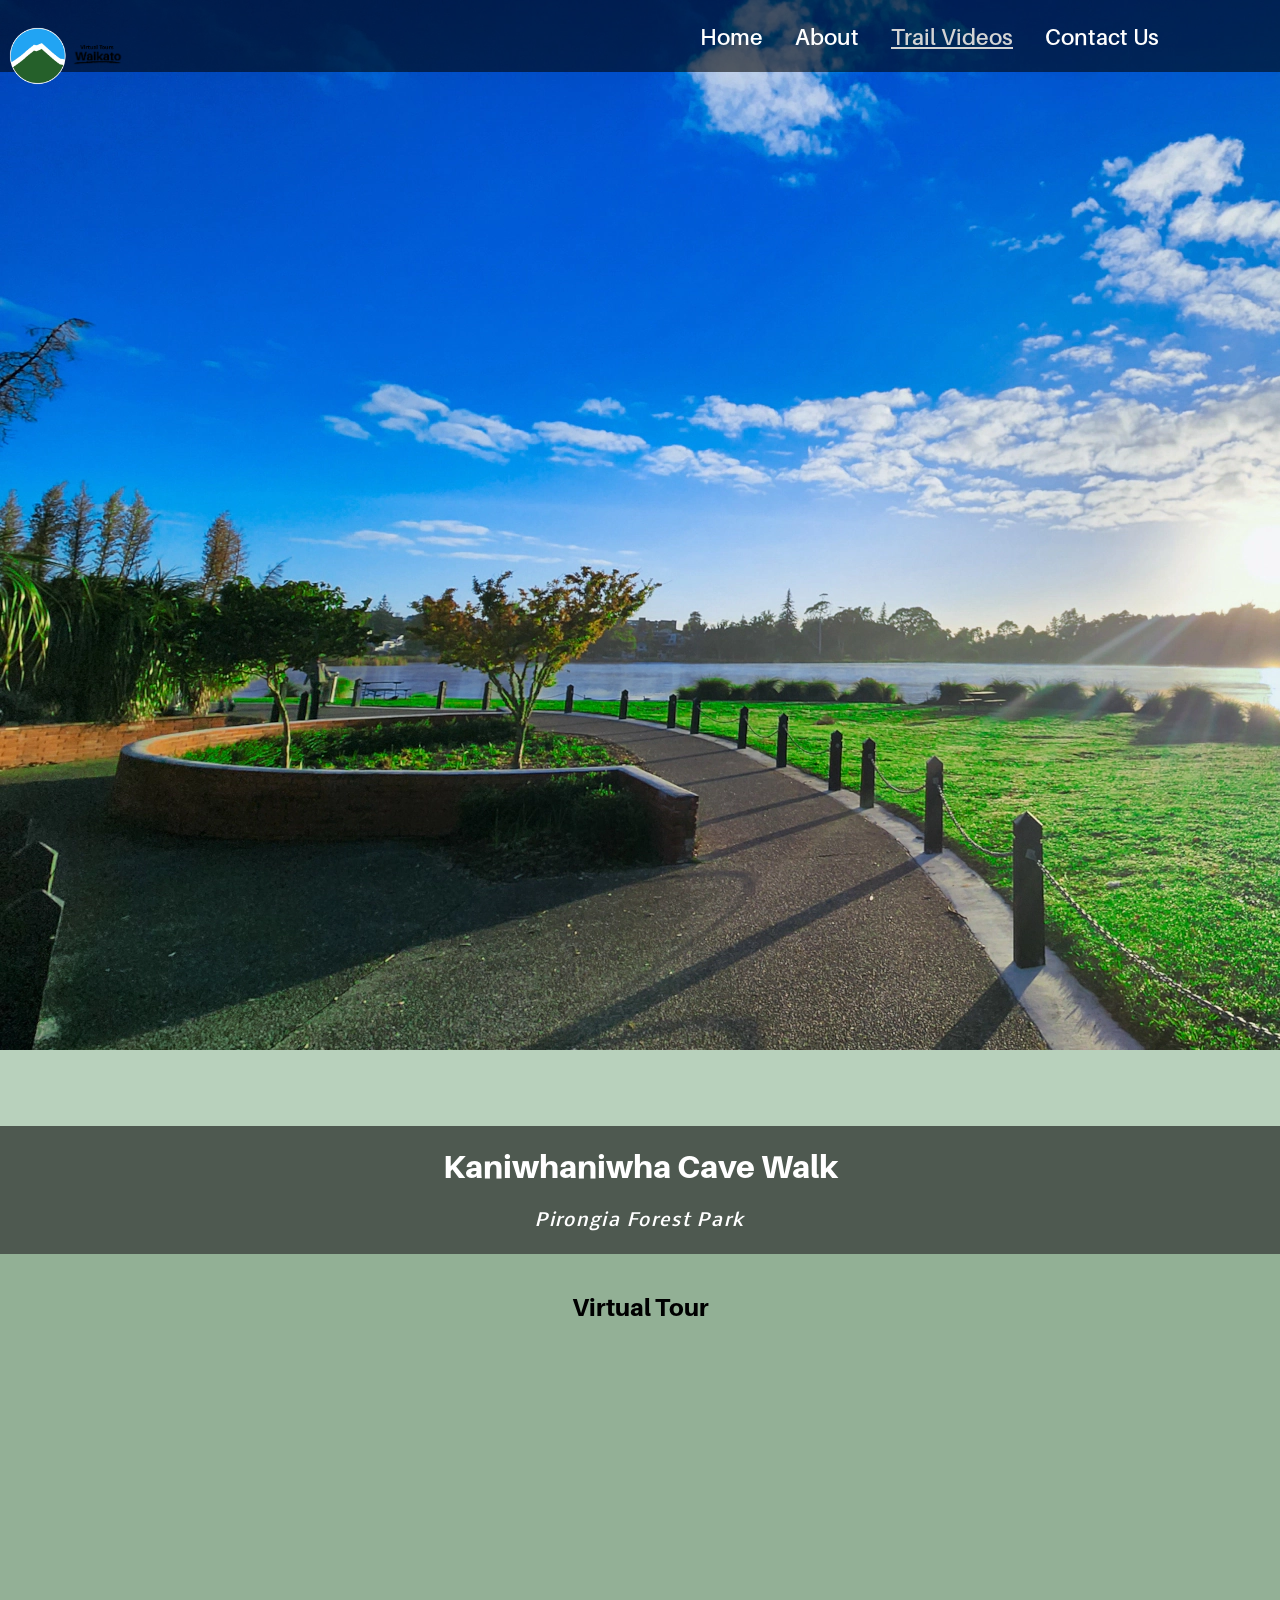
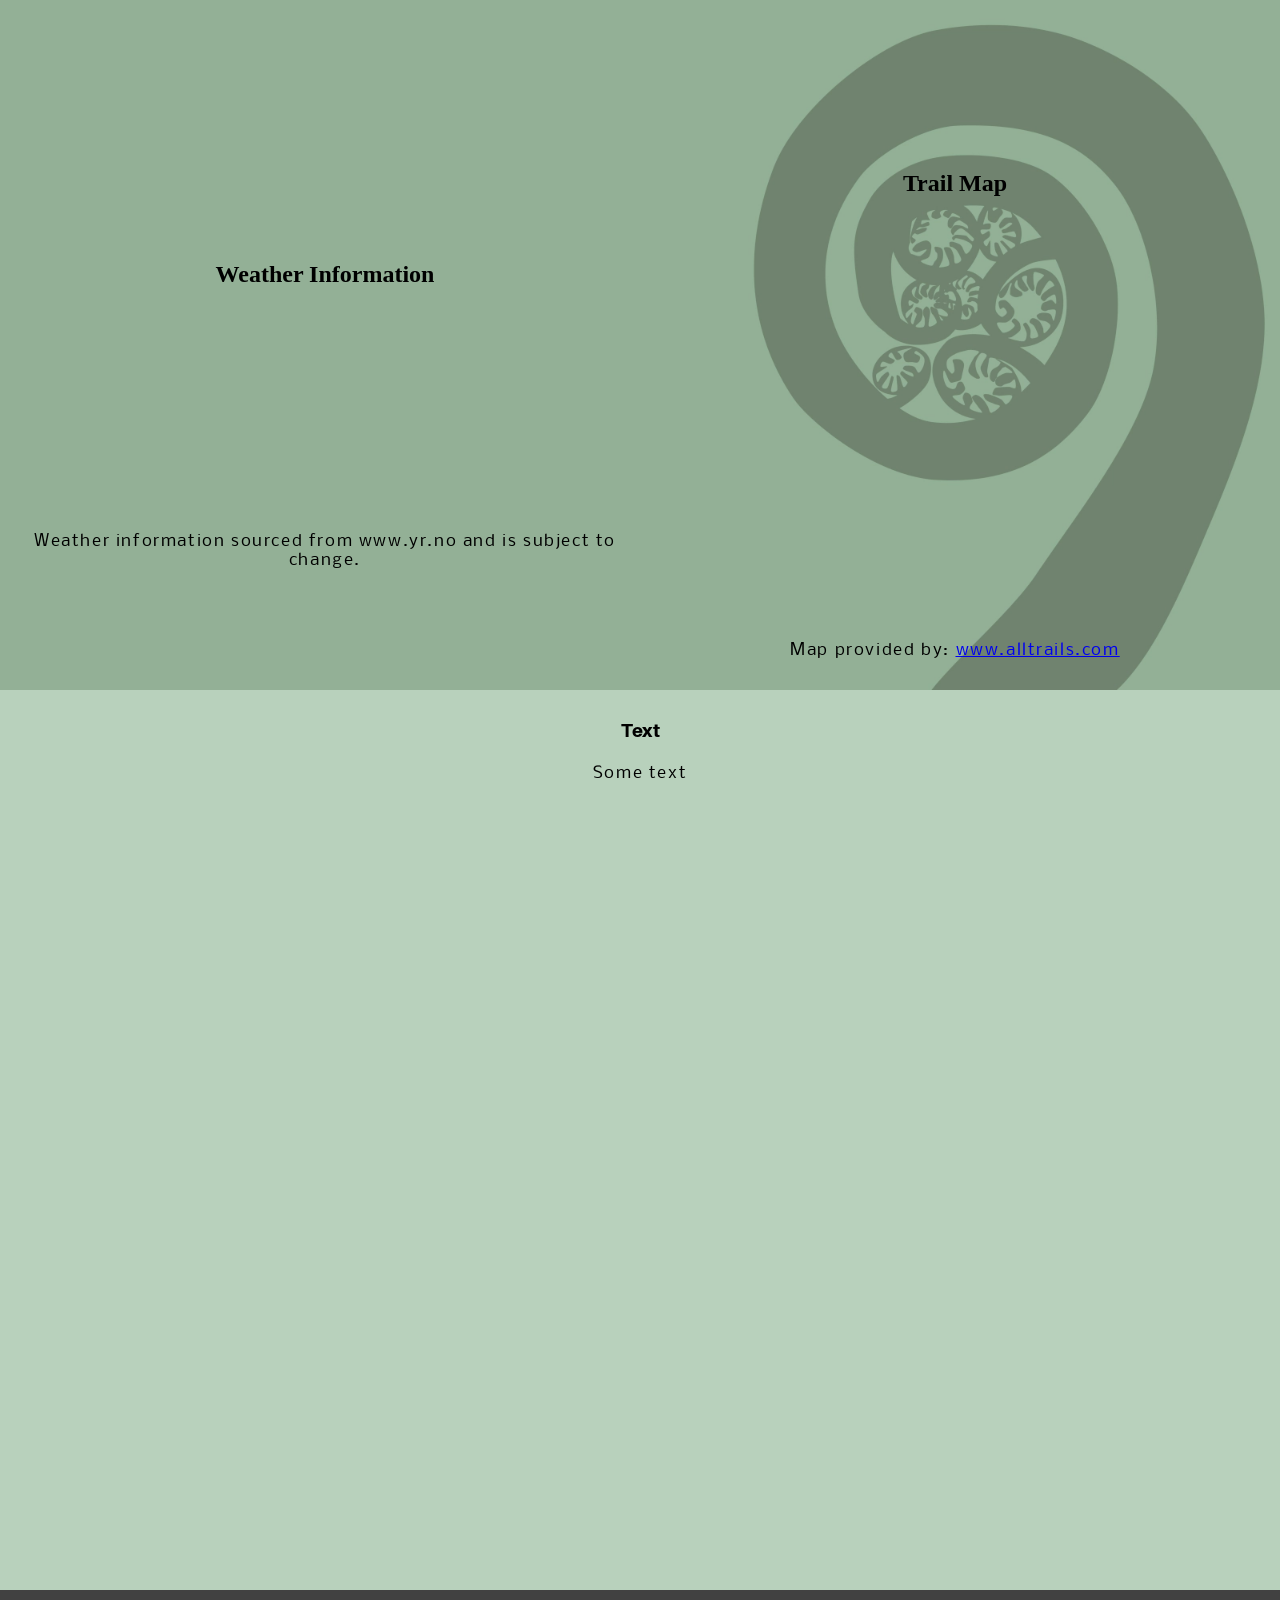
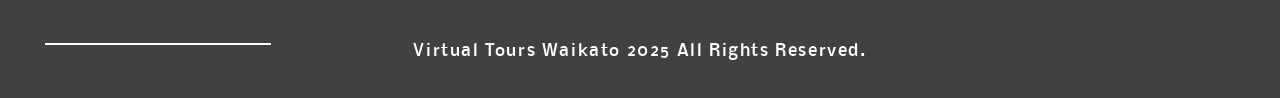
<file: walkOne.html>
<!Doctype html>
<html lang="en>">
    <head>
        <title>Kaniwhaniwha Cave Walk</title>
        <meta charset="UTF-8">
        <meta name="viewport" content="width=device-width, initial-scale=1.0" />
        <link rel="stylesheet" href="css/styles.css">
    </head>
    <body>
        <img src="images/Ham_Lake_1.webp" class="background">
        <div class="content-wrapper">
            
            <div class="top-nav">
                <div class="nav-image">
                    <img src="images/Logo400.webp" alt="Virtual Tours Waikato Logo">
                    <img src="images/Waikato_TextB.png" alt="Virtual Tours Waikato">
                </div>
                <a href="index.html">Home</a>
                <a href="about.html">About</a>
                <a href="videos.html" class="active">Trail Videos</a>
                <a href="contact.html">Contact Us</a>
            </div>
            <div class="header">
                    <div class="logo">
                        <h1 class="show">Kaniwhaniwha Cave Walk</h1>
                        <p>Pirongia Forest Park</p>
                    </div>
            </div>
            <div class="section">
                <div class="flex-container wide">
                    <h2 class="videos">Virtual Tour</h2>
                    <iframe width="660" height="415" src="https://www.youtube.com/embed/Gx48ieoB7_0?si=S-WtvIYRSiI9zPl1" title="YouTube video player" frameborder="0" allow="accelerometer; autoplay; clipboard-write; encrypted-media; gyroscope; picture-in-picture; web-share" referrerpolicy="strict-origin-when-cross-origin" allowfullscreen></iframe>

                </div>
                <div class="flex-container-2">
                    <div>
                        <h2 class="videos">Weather Information</h2>
                        <iframe id="widget-iframe" width="560px" height="200px"
 src="https://www.yr.no/en/content/2-6240720/table.html" allowtransparency="true" style="border:none"></iframe>
                        <p>Weather information sourced from www.yr.no and is subject to change.</p>
                    </div>
                    <div>
                        <h2 class="videos">Trail Map</h2>
                        <iframe class="alltrails" src="https://www.alltrails.com/widget/trail/new-zealand/waikato/nikau-walk-and-kaniwhaniwha-cave" width="100%" height="400" frameborder="0" scrolling="no" marginheight="0" marginwidth="0" title="AllTrails: Trail Guides and Maps for Hiking, Camping, and Running"></iframe>
                        <p>Map provided by: <a href="https://www.alltrails.com">www.alltrails.com</a></p>
                    </div>
                </div>
            </div>
                
            </div>
            <div class="section-picture-view">
                <div class="flex-container wide">
                    <h3 class="home-page">Text</h3>
                    <p>Some text</p>
                </div>
            </div>
        </div>
        <div class="footer">
            <div class="white-line">
            </div>
            <p>Virtual Tours Waikato 2025 All Rights Reserved.</p>
        </div>
        <script src="javascript/imagescript.js"></script>
    </body>
</html>
</file>
<file: css/styles.css>
@font-face {
    font-family: 'Aileron-Local';
    src: url(../fonts/Aileron-Heavy.otf);
}
@font-face {
    font-family: 'Aileron-Local-SemiB';
    src: url(../fonts/Aileron-SemiBold.otf);
    font-weight: bold;
}
@font-face {
    font-family: 'Aileron-Local';
    src: url(../fonts/Aileron-BoldItalic.otf);
    font-weight: bold;
    font-style: italic;
}
@font-face {
    font-family: 'Bebas-Local';
    src: url(../fonts/BebasNeue-Regular.ttf);
}
@font-face {
    font-family: 'Nobile Regular';
    font-style: normal;
    font-weight: normal;
    src: local('Nobile Regular'), url('../fonts/Nobile-Regular.woff') format('woff');
    }
    

    @font-face {
    font-family: 'Nobile Italic';
    font-style: normal;
    font-weight: normal;
    src: local('Nobile Italic'), url('../fonts/Nobile-Italic.woff') format('woff');
    }
    

    @font-face {
    font-family: 'Nobile Medium';
    font-style: normal;
    font-weight: normal;
    src: local('Nobile Medium'), url('../fonts/Nobile-Medium.woff') format('woff');
    }
    

    @font-face {
    font-family: 'Nobile Medium Italic';
    font-style: normal;
    font-weight: normal;
    src: local('Nobile Medium Italic'), url('../fonts/Nobile-MediumItalic.woff') format('woff');
    }
    

    @font-face {
    font-family: 'Nobile Bold';
    font-style: normal;
    font-weight: normal;
    src: local('Nobile Bold'), url('../fonts/Nobile-Bold.woff') format('woff');
    }
    

    @font-face {
    font-family: 'Nobile Bold Italic';
    font-style: normal;
    font-weight: normal;
    src: local('Nobile Bold Italic'), url('../fonts/Nobile-BoldItalic.woff') format('woff');
    }
@keyframes slide-in {
    from {
        translate: 100% 0;
        scale: 200% 1;
        opacity: 0;
    }
      
    to {
        translate: 0 0;
        scale: 100% 1;
        opacity: 1;
    }
}
@keyframes fade {
    from {opacity: 0}
    to {opacity: 1}
  }
@keyframes fade-out {
    from {opacity: 1}
    to {opacity: 0}
  }
* {
    box-sizing: border-box;
    scroll-behavior: smooth;
}
circle {
    fill: rgb(0, 0, 0);
    transition: 1s;
}
svg#Layer_1:hover{
    transform: scale(1.1);
}
circle:hover{
    fill: rgb(111, 111, 111);
}
body {
    margin: 0px;
    background: #b8d1bc;
    width: 100%;
    max-width: 100%;
}
body p{
    font-family: 'Nobile Regular';
    padding: 4px;
    letter-spacing: 0.1em;
    line-height: 1.2em;
}
.hide {
    display: none;
}
picture.background img{
    position: fixed;
    top: 0;
    left: 0;
    object-fit: contain;
    width: 100vw;
    z-index: -1;
}
div.content-wrapper {
    width: 100%;
}
div.top-nav a.nav-link{
    font-size: 16px;
}
div.top-nav {
    display: flex;
    column-gap: 2em;
    justify-content: left;
    align-items: center;
    flex-wrap: nowrap;
    padding: 8px;
    /* background: #547e58;  */
    background: rgba(0, 0, 0, 0.574);
    height: 4.5em;
    width:100%;
    position: absolute;
    top:0;
    transition: 2s;
}
div.top-nav:hover{
    background: #2f2f2f;
}
div.nav-image{
    margin-right: 30em; 
    display: grid;
    grid-template-columns: 1fr 2fr;
}

div.nav-image img {
    height: 60px;
    width: auto;
    object-fit: contain;
    margin-top: 2.5em;
}
div.nav-image img.nav-text{
    float: left;
    height: 140px;
    width: auto;
    object-fit: contain;
    margin-top: 0;
}
div.top-nav a{
    color: rgb(255, 255, 255);
    display: block;
    font-size: 1.4em;
    text-decoration: none;
    transition: 1s;
    font-family: 'Aileron-Local-SemiB';
    font-weight: bold;
}
div.top-nav a:hover{
    text-decoration: underline;
    color:rgb(220, 220, 220);
}
div.top-nav a.active {
    text-decoration: underline;
    color:rgb(212, 212, 212);
}
div.header {
    margin-top: 4.5em;
    height: fit-content;
    overflow: hidden;
    background-position: center;
    background-size: cover;
    
}
div.cta-button{
    margin-left: auto;
    margin-right: auto;
    width: 100%;
    height: 350px;
    justify-content: center;
    align-items: center;
    display: flex;
}
div.logo a{
    font-family: 'Aileron-Local-SemiB';
    background: linear-gradient(to left, #ffffff 50%, #547e58 50%) right;
    background-size: 200% 100%;
    color: #25602a;
    text-decoration: none;
    border-radius: 10px;
    padding: 16px;
    font-size: 1.5em;
    transition: 1s ease;
    border: none;
}
div.logo a:hover{
    cursor: pointer;
    background-position: left;
    color: white;
}
div.logo{
    margin-top: 0;
    margin-left: auto;
    margin-right: auto;
    width: auto;
    text-align: center;
    align-content: center;
    color: rgb(255, 255, 255);
    background: rgba(0, 0, 0, 0.574);
    box-shadow: 0 10px 30px 40px rgba(0, 0, 0, 0.574);
    
}
div.logo p{
    font-size: 1.1em;
    font-family: 'Nobile Medium';
    font-style: italic;
}
div.logo h1.hide{
    display: none;
}
div.logo h1.show{
       font-family: 'Aileron-Local';
       font-size: 2em;
}
div.logo h2{
       font-size: 3em;
       font-family: 'Aileron-Local';
       font-weight: bold;
       font-style: italic;
}
div.hero-image.pirongia{
    background-image: url("../images/Pir_hero.webp");
    background-position: center;
}
div.hero-image.taitua {
    background-image: url("../images/Arb_hero.webp");
    background-position: right;
}
div.hero-image.pakahakaha {
    background-image: url("../images/thames_hero.webp");
}
div.hero-image.kahikatea {
    background-image: url("../images/Kahikatea_hero_1920.webp");
    background-position: center;
}
div.hero-image{
    margin-left: auto;
    margin-right: auto;
    width: 100%;
    height: 50vh;
    overflow: hidden;
}
div.hero-image div.logo{
    margin-top: 4.5em;
    box-shadow: 0px 20px 13px 0px rgba(0, 0, 0, 0.574);
}
div.slideshow-container{
    text-align: center;
    width: 60%;
    position: relative;
    margin-left: auto;
    margin-right: auto;
    padding: 12px;
    background: #00000054;
    border-radius: 4px;
}
div.flex-container div.slideshow-container a.a-button{
    font-family: 'Aileron-Local-SemiB';
    background: linear-gradient(to left, #ffffff 50%, #547e58 50%) right;
    background-size: 200% 100%;
    color: #25602a;
    text-decoration: none;
    border-radius: 10px;
    padding: 16px;
    font-size: 1.5em;
    width: 15em;
    height: 2.5em;
    transition: 1s ease;
    border: none;
}
div.flex-container div.slideshow-container a.a-button:hover{
    cursor: pointer;
    background-position: left;
    color: black;
}
div.slideshow-container p{
    color: rgb(0, 0, 0);
    margin-left: 2em;
    margin-right: 2em;
    font-size: 1em;
    transition: 2s;
    font-weight: bold;
}
div.slideshow-container p.small{
    font-size: 1em;
    font-family: 'Aileron-Local';
}
.mySlides1, .mySlides2 {
    display: none;
}
div.side-by-side {
    display: grid;
    grid-template-columns: 1fr;
}
div.side-by-side picture img {
    border-radius: 2px;
    border: 2px black solid;
    width: 400px;
    height: 400px;
    align-items: center;
    object-fit: cover;
}
.slide-in {
    animation-duration: 3s;
    animation-name: fade;
}
.prev, .next {
    cursor: pointer;
    position: absolute;
    background-color: #000000;
    top: 50%;
    width: 2em;
    height: 2em;
    margin-top: 0px;
    padding: 4px;
    color: rgb(255, 255, 255);
    font-weight: bold;
    font-size: 18px;
    transition: 0.6s ease;
    border-radius: 50%;
    user-select: none;
}
.next {
    right: 4px;
    border-radius: 50%;
}
.prev {
    left: 4px;
    border-radius: 50%;
}
.prev:hover, .next:hover {
    background-color: #3f3f3f;
}
div.section{
    width: 100%;
    background: #92b095;
    background-image: url("../images/koru.webp");
    background-position: bottom 0px right 0px;
    background-size:contain;
    background-repeat: no-repeat;
    color: #ffffff;
    height: fit-content;
    padding: 10px;
}

.section-picture-view {
    height: 100vh;
    background: transparent;
}
div.background-wrapper{
    background: #92b095;
    background-image: url("../images/koru.webp");
    background-position: bottom 0px right 0px;
    background-size:contain;
    background-repeat: no-repeat;
    
    height: fit-content;
}
div.section-cards {
    display: grid;
    grid-template-columns: 1fr 1fr;
    row-gap: 1.5em;
    column-gap: 3em;
    background: transparent;
    color: #ffffff;
    padding: 30px;
    min-height: 100vh;
}

div.flex-container {
    text-align: center;
    padding: 10px;
    width: 70%;
    margin-left: auto;
    margin-right: auto;
}
div.flex-container.wide{
    width: 100%;
}
div.flex-container.wide > div.thumbnail img{
    width: 700px;
    height: 394px;
}
div.thumbnail-pic img{
    width: 700px;
    height: auto;
}
div.flex-container.wide iframe{
    width: 700px;
    height: 394px;
}
div.flex-container img{
    width: 80%;
    height: auto;
    border: 2px solid black;
}
div.flex-container button{
    font-family: 'Aileron-Local-SemiB';
    background: linear-gradient(to left, #ffffff 50%, #547e58 50%) right;
    background-size: 200% 100%;
    color: #25602a;
    text-decoration: none;
    border-radius: 10px;
    padding: 16px;
    font-size: 1.5em;
    width: 20em;
    height: 2.5em;
    transition: 1s ease;
    border: none;
}
div.flex-container a.a-button{
    font-family: 'Aileron-Local-SemiB';
    background: linear-gradient(to left, #ffffff 50%, #547e58 50%) right;
    background-size: 200% 100%;
    display: inline-block;
    color: #25602a;
    border-radius: 10px;
    width: 12em;
    font-size: 1em;
    padding: 8px;
    transition: 1s ease;
    text-decoration: none;
}
div.flex-container a.a-button:hover{
    cursor: pointer;
    background-position: left;
    color: black;
}
div.flex-container a.a-button.margin-increase{
    display: inline-block;
    margin-top: 2em;
    width: 200px;
}
div.flex-container-2{
    display: grid;
    grid-template-columns: 1fr 1fr;
    gap: 1em;
    padding: 0 8px;
    text-align: center;
    color: black;
    align-items: center;
}
div.i-frame{
    width: 70%;
    margin-right: auto;
    margin-left: auto;
    
}
a.link-arrow {
    font-size: 2em;
    font-family: 'Aileron-Local';
    font-weight: bold;
    color: black;
    text-align: center;
    transition: 0.8s;

}
.link-arrow p {
    display: inline-block;
    transition: 0.4s ease-in;
}
a.link-arrow:hover {
    color: #414141;
}
.link-arrow:hover p {
    transform: translateX(50%);
    color: #414141;
}
h2.home-page {
    color: black;
    text-decoration: none;
    font-size: 3em;
    text-decoration: none;
}
div.flex-container p{
    font-family: 'Nobile Regular';
    color: black;
}
div.flex-container ul{
    display: inline-block;
    margin-left: auto;
    margin-right: auto;
    text-align: left;
    color: black;
    list-style-position: inside;
    font-family: 'Nobile Regular';
}
div.flex-container h3, div.flex-container h2 {
    color: black;
    font-weight: bold;
    font-family: 'Aileron-Local';
}
.one{
    width: 40%;
}
div.no-background {
    background-image: none;
    background: #00000039;
    color: rgb(255, 255, 255);
}
div.form-container{
    text-align: center;
    width: 55%;
    position: relative;
    margin-left: auto;
    margin-right: auto;
    padding: 12px;
    background: #00000054;
    border-radius: 4px;
}
div.flex-container a.para-a, div.flex-container-2 a.para-a{
    color: white;
    transition: 1s;
    cursor: pointer;
    font-size: 1.4em;
}
div.flex-container a.para-a:hover, div.flex-container-2 a.para-a:hover{
    color: #414141;
}

div.white-line {
    height: 2px;
    width: 90%;
    margin: auto;
    background: white;
}
div.footer {
    display: grid;
    grid-template-areas:
        "line line line"
        "text text box";
    padding: 2em;
    background: #414141;
    width: 100%;
    text-align: center;
}
#footer-grid > div.white-line {
    grid-area: line;
}
#footer-grid > p{
    grid-area: text;
}
#footer-grid > div.icons {
    grid-area: box;
}

div.footer p {
    margin-bottom: 0;
    color: white;
    font-family: 'Nobile Medium';

}
div.search-wrapper{
    display: flex;
    flex-direction: column;
    gap: .5rem;
    padding: 2em;
    text-align: center;
}
div.search-wrapper label{
    font-family: 'Aileron-Local';
    font-size: 2em;
}
div.search-wrapper input {
    font-size: 1rem;
    width: 50%;
    margin: auto;
    height: 2em;
}
form label{
    color: black;
    font-family: 'Nobile Medium';
    margin: 1em;
    text-align: left;
    
}
div.Names{
    display: grid;
    grid-template-columns: 1fr 1fr;
    grid-template-rows: 100%;

}
div.row{
    display: grid;
    grid-template-columns: auto auto;
    align-items: center;
    justify-items: center;
    margin-bottom: 1rem;
}
div.col-50{
    float: left;
    width: 50%;
    padding: 4px;
}
div.col-50 input[type="text"]{
    padding: 4px;
    font-size: 1.1em;
}
div.col-75{
    width: 75%;
    margin-left: auto;
    margin-right: auto;
    overflow: auto;
    padding: 4px;
}
div.col-75-v{
    width: 75%;
    overflow: auto;
    padding: 4px;
    justify-self: left;
}
div.col-75.ta{
    height: fit-content;
}
div.col-25{
    width: 25%;
    justify-self: right;
}
div.col-100{
    width: 100%;
    text-align: center;
}
div.col-25 input[type="checkbox"]{
    height: 2em;
    width: 2em;
}
div.col-75 textarea{
    height: 200px;
    width: 100%;
}
div.col-75 input[type="text"]{
    width: 100%;
    padding: 4px;
}
div.row::after, div.row-textarea::after {
        content: "";
        clear: both;
        display: table;
}
div.row-textarea {
    width: 100%;
    text-align: left;
    padding: 4px;
}

form input.submit-button{
    font-family: 'Aileron-Local-SemiB';
    background: linear-gradient(to left, #ffffff 50%, #547e58 50%) right;
    background-size: 200% 100%;
    display: inline-block;
    color: #25602a;
    border-radius: 10px;
    width: 100px;
    height: 2.5em;
    font-size: 1em;
    padding: 6px;
    transition: 1s ease;
    text-decoration: none;
}
form input.submit-button:hover{
    cursor: pointer;
    background-position: left;
}
.disable_section {
    pointer-events: none;
    opacity: 0.4;
  }
.hide {
    display: none;
}
svg#injected-svg{
    fill: blue;
}
svg#injected-svg:hover{
    fill: black;
    cursor: pointer;
}
svg{
    transition: 1s;
}
svg:hover, div.icons svg:hover{
    fill: black;
    cursor: pointer;
}
button#button-top-of-page{
    display: none;
  position: fixed;
  bottom: 200px;
  right: 30px;
  z-index: 99;
  font-size: 18px;
  border: none;
  outline: none;
  background-color: white;
  color: black;
  cursor: pointer;
  padding: 15px;
  border-radius: 24px;
  transition: 1s;
  animation-duration: 3s;
    animation-name: fade;
}
button#button-top-of-page:hover{
    background-color: black;
    color: white;
    transform: scale(1.2);
}

@media only screen and (max-width: 1200px) {
    picture.background img {
        object-fit: fill;
    }
    div.hero-image{
        height: 40vh;
    }
    div.hero-image.taitua {
    background-image: url("../images/Arb_herow1200.webp");
    background-position: right 0 top 0;
    max-height: 363px;
}
div.hero-image.kahikatea {
    background-image: url("../images/Kahikatea_hero_1200.webp");
    background-position: center;
    max-height: 327px;
}
    div.nav-image {
        margin-right: 15em;
    }
    div.cta-button {
        height: 300px;
    }
    div.flex-container.wide > div.thumbnail img{
    width: 550px;
    height: 310px;
}
div.flex-container.wide iframe{
    width: 550px;
    height: 310px;
}
div.form-container {
    width: 90%;
}
div.col-50{
    width: auto;
}
}
@media only screen and (max-width: 1000px) {
    div.nav-image{
    margin-right: 10em; 
    display: grid;
    grid-template-columns: 1fr 2fr;   
}
div.logo h2{
    font-size: 1.5em;
}
div.nav-image img {
    height: 60px;
    width: auto;
    object-fit: contain;
    margin-top: 2.5em;
}
div.nav-image img.nav-text{
    float: left;
    height: 140px;
    width: auto;
    object-fit: contain;
    margin-top: 0;
}
div.flex-container iframe {
    width: 200px;
    height: 175px;
}
div.hero-image{
        height: 35vh;
    }
div.hero-image.taitua {
    background-image: url("../images/Arb_hero1000.webp");
    background-position: right;
}
div.hero-image.kahikatea {
    background-image: url("../images/Kahikatea_hero_1000.webp");
    max-height: 272px;
}
div.hero-image.taitua {
    background-image: url("../images/Arb_hero1000.webp");
    max-height: 273px;
}
}
@media only screen and (max-width: 800px){
    div.hero-image.taitua {
    background-image: url("../images/Arb_hero800.webp");
    background-position: right;
}
    div.hero-image.kahikatea {
    background-image: url("../images/Kahikatea_hero_800.webp");
    background-position: center;
    max-height: 333px;
}
div.hero-image.pakahakaha {
    background-image: url("../images/pakahakaha_hero_800.webp");
    max-height: 333px;
}
div.hero-image.pirongia {
    background-image: url("../images/Pirongia_800.webp");
    max-height: 273px;
}
div.nav-image{
    margin-right: 0;
}
div.nav-image img {
    height: 50px;
    margin-top: 1.5em;
}
div.nav-image img.nav-text {
        height: 100px;
}
div.top-nav a{
    font-size: 0.9em;
}
div.top-nav {
    column-gap: 1em;
}
div.thumbnail-pic img{
    width: 90%;
}
div.col-50 input[type="text"]{
    font-size: 1em;
}
div.slideshow-container {
    width: 90%;
}
div.side-by-side picture img{
    width: 80%;
}
div.flex-container div.slideshow-container a.a-button {
    padding: 0;
    font-size: 1.1em;
}
div.section-cards{
    grid-template-columns: 1fr;
    padding: 0;
}
div.flex-container {
    width: 90%;
}
div.flex-container.wide > div.thumbnail img {
    width: 300px;
    height: 160px;

}
div.flex-container.wide iframe {
    width: 300px;
    height: 160px;
}
div.cta-button{
    height: 150px;
}
div.flex-container-2{
    grid-template-columns: 1fr;
}
svg#injected-svg, svg, div.icons svg {
    transform: scale(0.7);
}
}
@media only screen and (max-width: 600px) {
    div.form-container {
        width: 100%;
    }
}
@media only screen and (max-width: 480px){
    /* Logo and text */
    div.nav-image img { 
    height: 45px;
    width: auto;
    object-fit: contain;
    margin-top: 1.4em;
}
div.nav-image img.nav-text{
    float: left;
    height: 100px;
    width: auto;
    object-fit: contain;
    margin-top: 0;
}
div.top-nav {
    flex-direction: column;
    column-gap: 0;
    height: 180px;
    padding: 0;
}
div.top-nav a{
    font-size: 1em;
}
    div.nav-image{
    margin-right: 0; 
    height: 70px;
}
div.header{
    margin-top: 180px;
}
div.logo h1.show{
    font-size: 1em;
}
div.logo p{
    font-size: 0.9em;
}
div.logo a{
    padding: 8px;
    font-size: 1em;
}
div.logo h2{
    font-size: 1em;
}
div.cta-button {
    height: 20px;
}
div.side-by-side picture img {
    width: 100%;
}
div.flex-container div.slideshow-container a.a-button{
    border-radius: 10px;
    padding: 4px;
    font-size: 1em;
    width: 9em;
    height: 2.5em;
    transition: 1s ease;
    border: none;
}
div.slideshow-container{
    width: 100%;
}

div.hero-image{
    max-height: 320px;
}
div.hero-image > div.logo{
    margin-top: 180px;
}
div.flex-container.wide > div.thumbnail img {
    width: 200px;
    height: auto;
}
div.thumbnail-pic img{
    width: 100%;
    height: auto;
}

div.flex-container{
    width: 100%;
}
div.flex-container.wide iframe{
    width: 200px;
    height: auto;
}
div.section{
    padding: 0;
}

form label {
    margin: 0;
}
div.form-container{
    width: 100%;
}
div.col-50 input[type="text"]{
    width: 100%;
    padding: 4px;
}
div.col-25{
    width: auto;
    justify-self: left;
}
div.col-75-v {
    justify-self: right;
}
div.flex-container-2 {
    grid-template-columns: 1fr;
}
div.i-frame {
    width: 100%;
}
div.hero-image.kahikatea {
    background-image: url("../images/Kahikatea_mobile_hero.webp");
    max-height: 359px;
}
div.hero-image.pirongia {
    background-image: url("../images/pirongia_hero_mobile.webp");
    max-height: 359px;
}
div.hero-image.taitua {
    background-image: url("../images/Arb_Mobile_Hero.webp");
    max-height: 359px;
}
div.hero-image.pakahakaha {
    background-image: url("../images/pakahaka_hero_mobile.webp");
    max-height: 359px;
}
div.footer p{
    font-size: 0.7em;
}
svg#injected-svg, svg#two {
    transform: scale(0.8);
}
}
@media only screen and (max-width: 380px){
    div.top-nav a{
        font-size: 0.6em;
    }
    div.top-nav{
        height: 160px;
    }
    div.hero-image > div.logo{
        margin-top: 160px;
    }
    div.header {
        margin-top: 160px;
    }
    div.side-by-side picture img {
        object-fit: contain;
    }
    svg#injected-svg, svg, div.icons svg {
    transform: scale(0.5);
}
}
</file>
